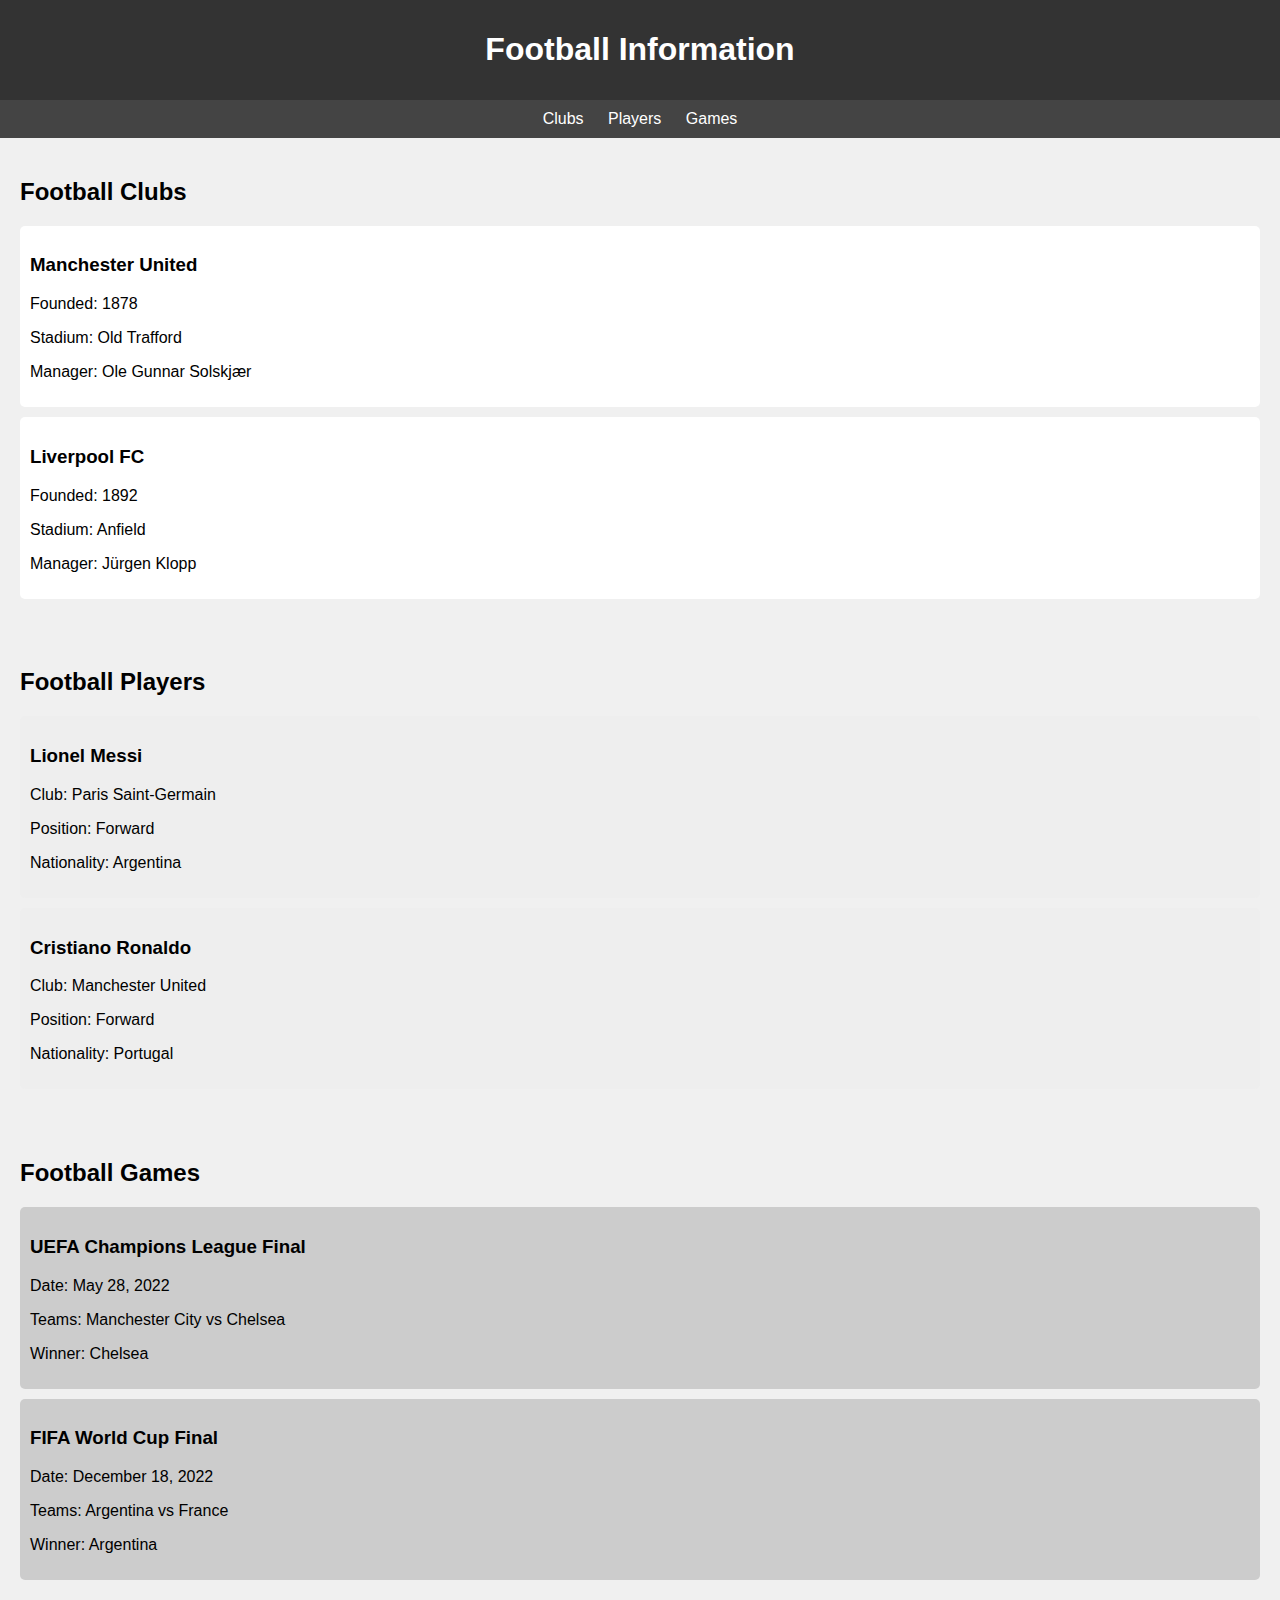
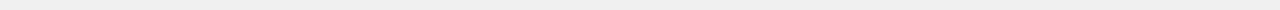
<file: ChatGpt draft rough idea.html>
<!DOCTYPE html>
<html lang="en">
<head>
  <meta charset="UTF-8">
  <meta name="viewport" content="width=device-width, initial-scale=1.0">
  <title>Football Information</title>
  <style>
    body {
      font-family: Arial, sans-serif;
      margin: 0;
      padding: 0;
      background-color: #f0f0f0;
    }

    header {
      background-color: #333;
      color: #fff;
      padding: 10px;
      text-align: center;
    }

    nav {
      background-color: #444;
      color: #fff;
      padding: 10px;
      text-align: center;
    }

    nav a {
      color: #fff;
      text-decoration: none;
      padding: 10px;
    }

    nav a:hover {
      background-color: #555;
    }

    section {
      padding: 20px;
    }

    .club {
      background-color: #fff;
      border-radius: 5px;
      padding: 10px;
      margin-bottom: 10px;
    }

    .player {
      background-color: #eee;
      border-radius: 5px;
      padding: 10px;
      margin-bottom: 10px;
    }

    .game {
      background-color: #ccc;
      border-radius: 5px;
      padding: 10px;
      margin-bottom: 10px;
    }
  </style>
</head>
<body>

  <header>
    <h1>Football Information</h1>
  </header>

  <nav>
    <a href="#clubs">Clubs</a>
    <a href="#players">Players</a>
    <a href="#games">Games</a>
  </nav>

  <section id="clubs">
    <h2>Football Clubs</h2>
    <div class="club">
      <h3>Manchester United</h3>
      <p>Founded: 1878</p>
      <p>Stadium: Old Trafford</p>
      <p>Manager: Ole Gunnar Solskjær</p>
    </div>
    <div class="club">
      <h3>Liverpool FC</h3>
      <p>Founded: 1892</p>
      <p>Stadium: Anfield</p>
      <p>Manager: Jürgen Klopp</p>
    </div>
  </section>

  <section id="players">
    <h2>Football Players</h2>
    <div class="player">
      <h3>Lionel Messi</h3>
      <p>Club: Paris Saint-Germain</p>
      <p>Position: Forward</p>
      <p>Nationality: Argentina</p>
    </div>
    <div class="player">
      <h3>Cristiano Ronaldo</h3>
      <p>Club: Manchester United</p>
      <p>Position: Forward</p>
      <p>Nationality: Portugal</p>
    </div>
  </section>

  <section id="games">
    <h2>Football Games</h2>
    <div class="game">
      <h3>UEFA Champions League Final</h3>
      <p>Date: May 28, 2022</p>
      <p>Teams: Manchester City vs Chelsea</p>
      <p>Winner: Chelsea</p>
    </div>
    <div class="game">
      <h3>FIFA World Cup Final</h3>
      <p>Date: December 18, 2022</p>
      <p>Teams: Argentina vs France</p>
      <p>Winner: Argentina</p>
    </div>
  </section>

</body>
</html>
</file>
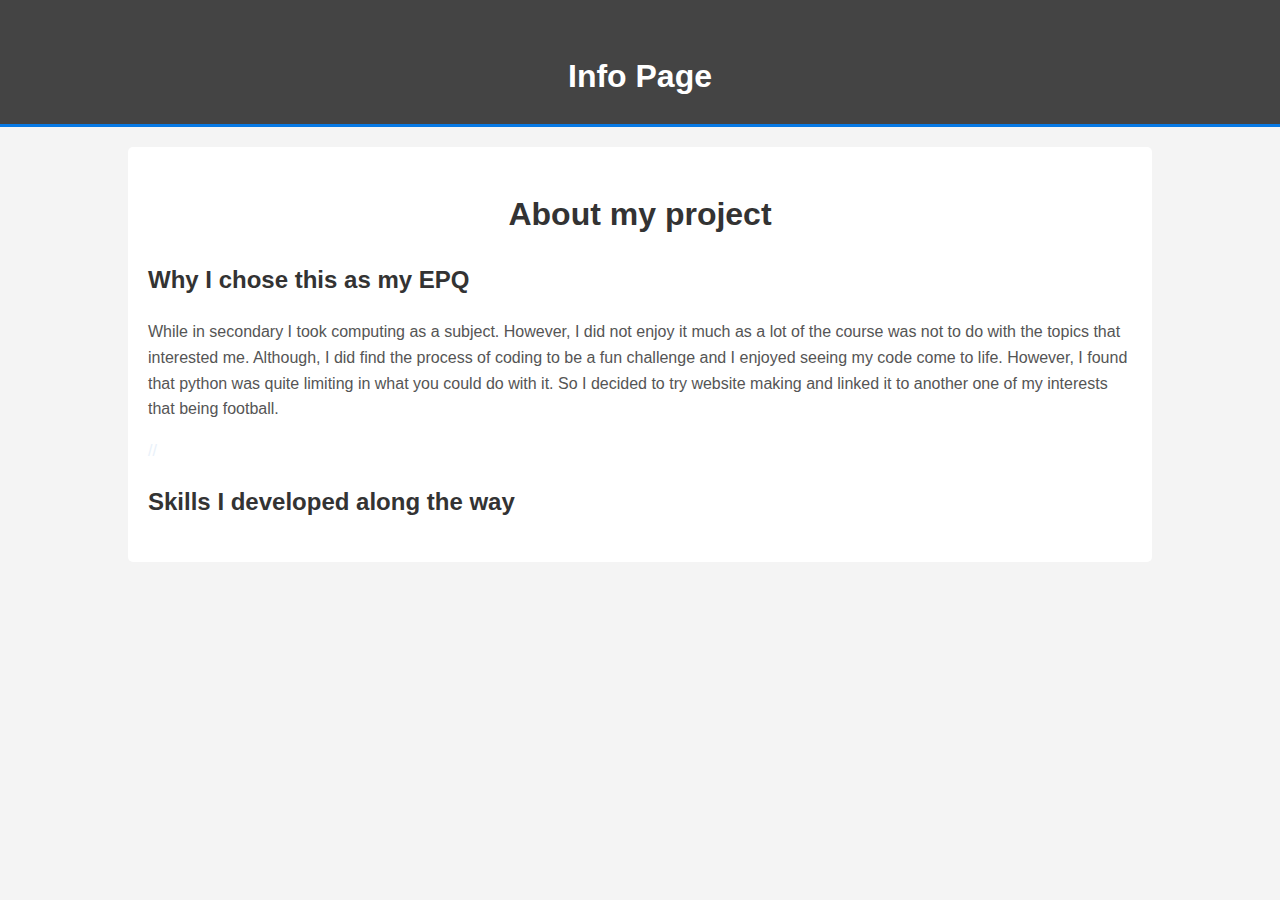
<file: version_August_2024/info.html>
<!DOCTYPE html>
<html lang="en">
<head>
    <meta charset="UTF-8">
    <meta name="viewport" content="width=device-width, initial-scale=1.0">
    <title>Info Page</title>
    <link rel="stylesheet" href="styles.css">
    <style>
        body {
            font-family: Arial, sans-serif;
            line-height: 1.6;
            margin: 0;
            padding: 0;
            background-color: #f4f4f4;
        }
        .container {
            width: 80%;
            margin: auto;
            overflow: hidden;
        }
        header {
            background: #444;
            color: #fff;
            padding-top: 30px;
            min-height: 70px;
            border-bottom: #0779e4 3px solid;
        }
        header a {
            color: #fff;
            text-decoration: none;
            text-transform: uppercase;
            font-size: 16px;
        }
        nav ul li {
            display: inline;
            margin: 0 10px;
        }
        .main-content {
            padding: 20px;
            background: #fff;
            border-radius: 5px;
            margin-top: 20px;
        }
        .main-content h1, .main-content h2, .main-content h3 {
            color: #333;
        }
        .main-content p {
            color: #555;
        }

    </style>
</head>
<body>
<header>
    <div class="container">
        <h1>Info Page</h1>
    </div>
</header>

<div class="container">
    <div class="main-content">
        <h1>About my project</h1>
        <h2>Why I chose this as my EPQ</h2>
        <p>While in secondary I took computing as a subject. However, I did not enjoy it much as a lot of the course was not to do with the topics that interested me. Although, I did find the process of coding to be a fun challenge and I enjoyed seeing my code come to life. However, I found that python was quite limiting in what you could do with it. So I decided to try website making and linked it to another one of my interests that being football.</p>
        //<h2>Skills I developed along the way</h2>
    </div>
</div>


</body>
</html>
</file>
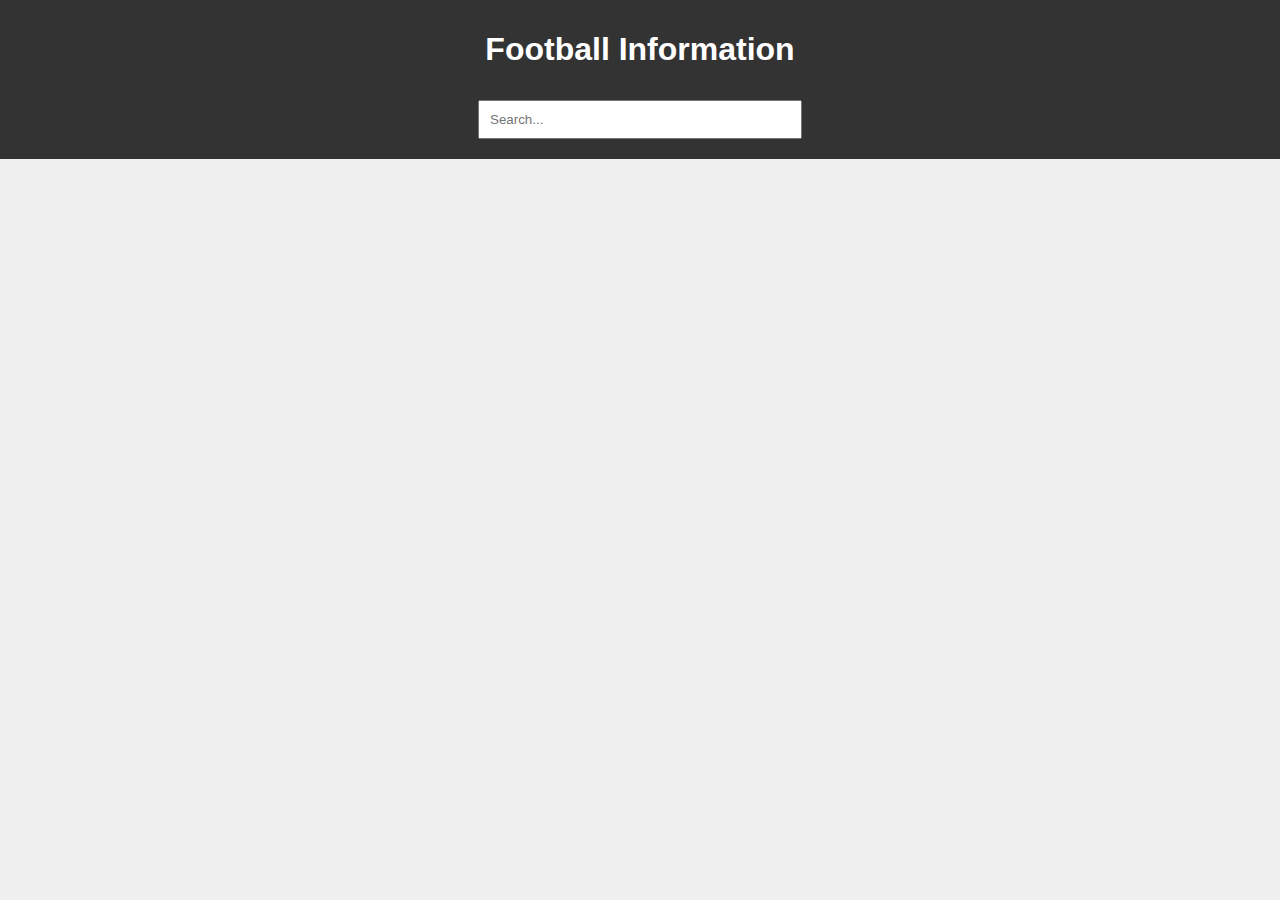
<file: version_november_2023/ChatGpt draft rough idea-search feature.html>
<!DOCTYPE html>
<html lang="en">
<head>
  <meta charset="UTF-8">
  <meta name="viewport" content="width=device-width, initial-scale=1.0">
  <title>Football Information</title>
  <style>
    body {
      font-family: Arial, sans-serif;
      margin: 0;
      padding: 0;
      background-color: #f0f0f0;
    }

    header {
      background-color: #333;
      color: #fff;
      padding: 10px;
      text-align: center;
    }

    input[type="text"] {
      padding: 10px;
      margin: 10px;
      width: 300px;
    }

    #results {
      padding: 20px;
    }

    .item {
      background-color: #fff;
      border-radius: 5px;
      padding: 10px;
      margin-bottom: 10px;
    }
  </style>
</head>
<body>

  <header>
    <h1>Football Information</h1>
    <input type="text" id="searchInput" placeholder="Search...">
  </header>

  <div id="results"></div>

  <script>
    // Sample data for clubs and players
    const clubs = [
      { name: "Manchester United", country: "England" },
      { name: "Liverpool FC", country: "England" },
      { name: "Chelsea FC", country: "England" },
      // Add more clubs as needed
    ];

    const players = [
      { name: "Lionel Messi", club: "Inter Miami", position: "Forward" },
      { name: "Cristiano Ronaldo", club: "Al Nassr", position: "Forward" },
      { name: "Harry Kane", club: "Tottenham Hotspur", position: "Forward" },
      // Add more players as needed
    ];

    // Function to perform search
    function search() {
      const searchTerm = document.getElementById("searchInput").value.toLowerCase();
      const resultsContainer = document.getElementById("results");
      resultsContainer.innerHTML = "";

      // Search in clubs
      const clubResults = clubs.filter(club => club.name.toLowerCase().includes(searchTerm));
      clubResults.forEach(club => {
        const clubDiv = document.createElement("div");
        clubDiv.classList.add("item");
        clubDiv.textContent = `Club: ${club.name}, Country: ${club.country}`;
        resultsContainer.appendChild(clubDiv);
      });

      // Search in players
      const playerResults = players.filter(player => player.name.toLowerCase().includes(searchTerm));
      playerResults.forEach(player => {
        const playerDiv = document.createElement("div");
        playerDiv.classList.add("item");
        playerDiv.textContent = `Player: ${player.name}, Club: ${player.club}, Position: ${player.position}`;
        resultsContainer.appendChild(playerDiv);
      });
    }

    // Add event listener for input change
    document.getElementById("searchInput").addEventListener("input", search);
  </script>

</body>
</html>
</file>
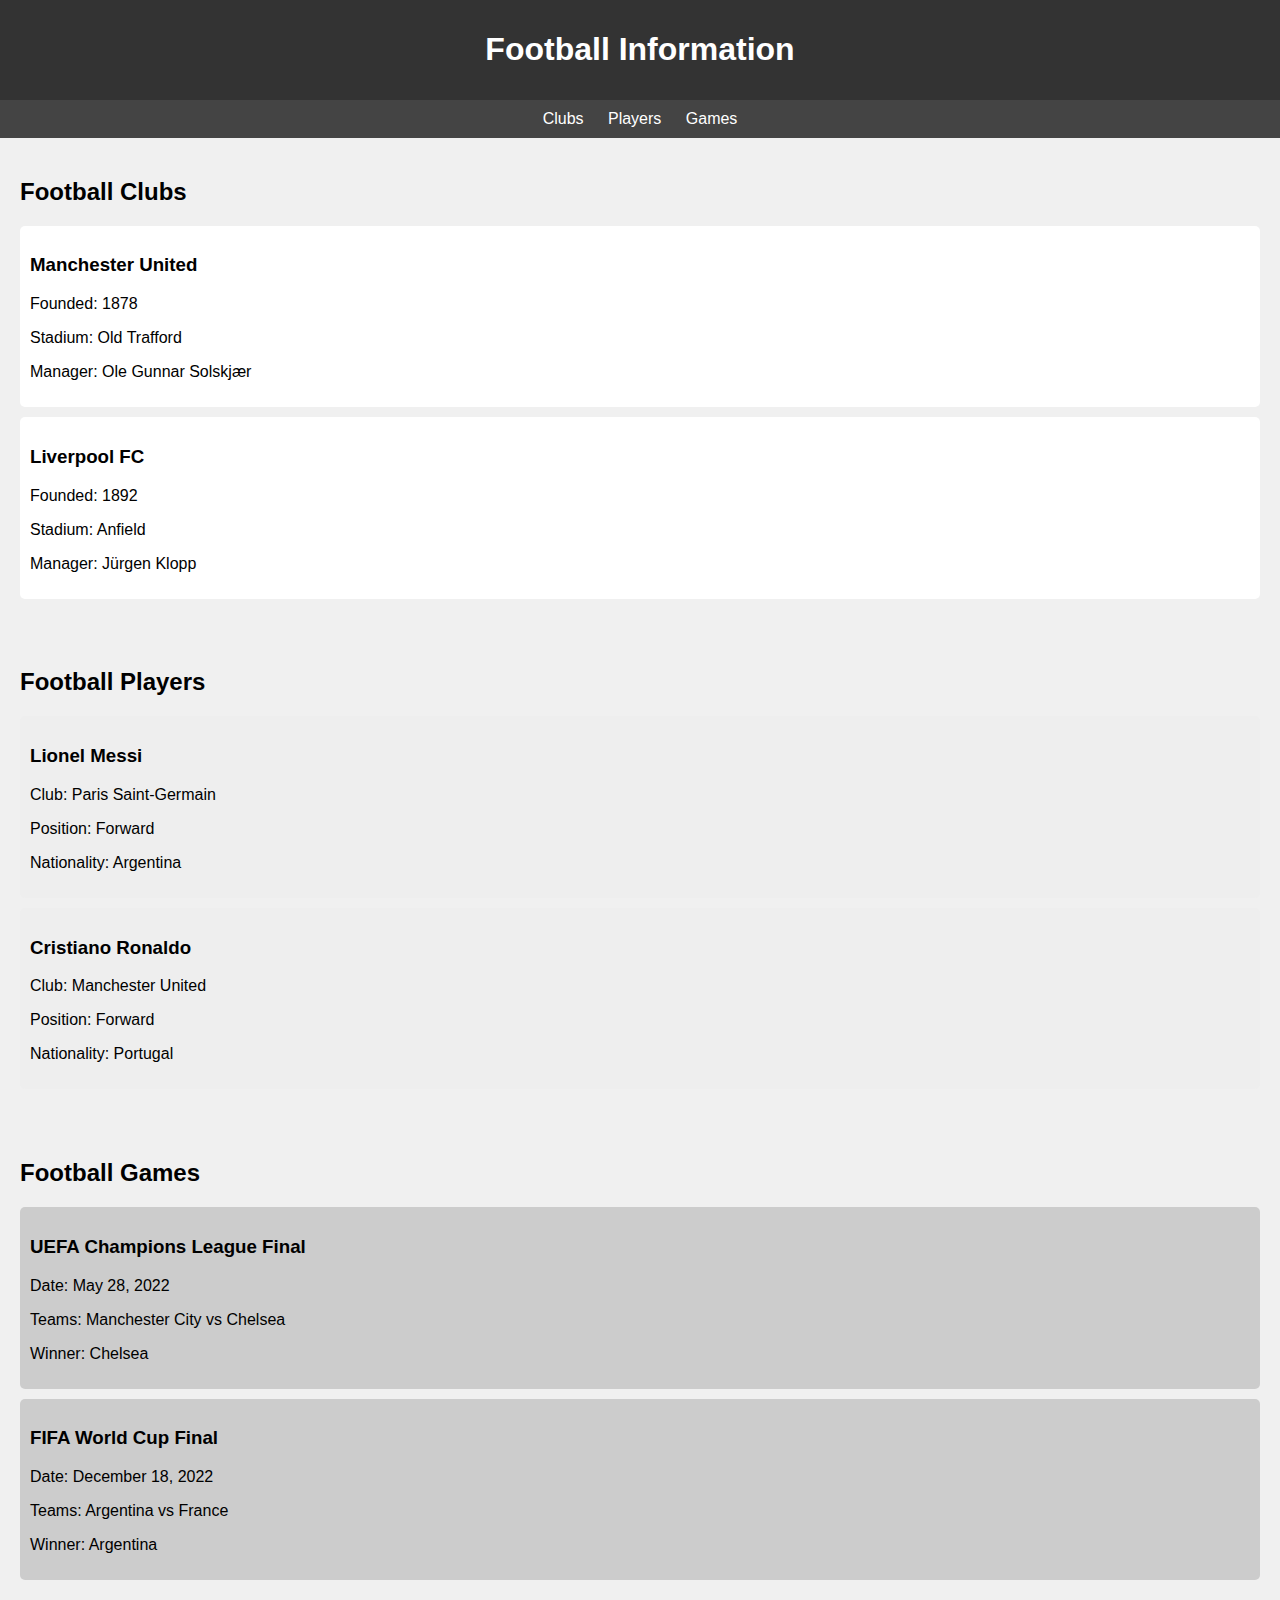
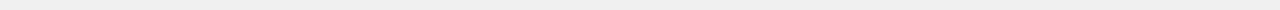
<file: version_november_2023/ChatGpt draft rough idea.html>
<!DOCTYPE html>
<html lang="en">
<head>
  <meta charset="UTF-8">
  <meta name="viewport" content="width=device-width, initial-scale=1.0">
  <title>Football Information</title>
  <style>
    body {
      font-family: Arial, sans-serif;
      margin: 0;
      padding: 0;
      background-color: #f0f0f0;
    }

    header {
      background-color: #333;
      color: #fff;
      padding: 10px;
      text-align: center;
    }

    nav {
      background-color: #444;
      color: #fff;
      padding: 10px;
      text-align: center;
    }

    nav a {
      color: #fff;
      text-decoration: none;
      padding: 10px;
    }

    nav a:hover {
      background-color: #555;
    }

    section {
      padding: 20px;
    }

    .club {
      background-color: #fff;
      border-radius: 5px;
      padding: 10px;
      margin-bottom: 10px;
    }

    .player {
      background-color: #eee;
      border-radius: 5px;
      padding: 10px;
      margin-bottom: 10px;
    }

    .game {
      background-color: #ccc;
      border-radius: 5px;
      padding: 10px;
      margin-bottom: 10px;
    }
  </style>
</head>
<body>

  <header>
    <h1>Football Information</h1>
  </header>

  <nav>
    <a href="#clubs">Clubs</a>
    <a href="#players">Players</a>
    <a href="#games">Games</a>
  </nav>

  <section id="clubs">
    <h2>Football Clubs</h2>
    <div class="club">
      <h3>Manchester United</h3>
      <p>Founded: 1878</p>
      <p>Stadium: Old Trafford</p>
      <p>Manager: Ole Gunnar Solskjær</p>
    </div>
    <div class="club">
      <h3>Liverpool FC</h3>
      <p>Founded: 1892</p>
      <p>Stadium: Anfield</p>
      <p>Manager: Jürgen Klopp</p>
    </div>
  </section>

  <section id="players">
    <h2>Football Players</h2>
    <div class="player">
      <h3>Lionel Messi</h3>
      <p>Club: Paris Saint-Germain</p>
      <p>Position: Forward</p>
      <p>Nationality: Argentina</p>
    </div>
    <div class="player">
      <h3>Cristiano Ronaldo</h3>
      <p>Club: Manchester United</p>
      <p>Position: Forward</p>
      <p>Nationality: Portugal</p>
    </div>
  </section>

  <section id="games">
    <h2>Football Games</h2>
    <div class="game">
      <h3>UEFA Champions League Final</h3>
      <p>Date: May 28, 2022</p>
      <p>Teams: Manchester City vs Chelsea</p>
      <p>Winner: Chelsea</p>
    </div>
    <div class="game">
      <h3>FIFA World Cup Final</h3>
      <p>Date: December 18, 2022</p>
      <p>Teams: Argentina vs France</p>
      <p>Winner: Argentina</p>
    </div>
  </section>

</body>
</html>
</file>
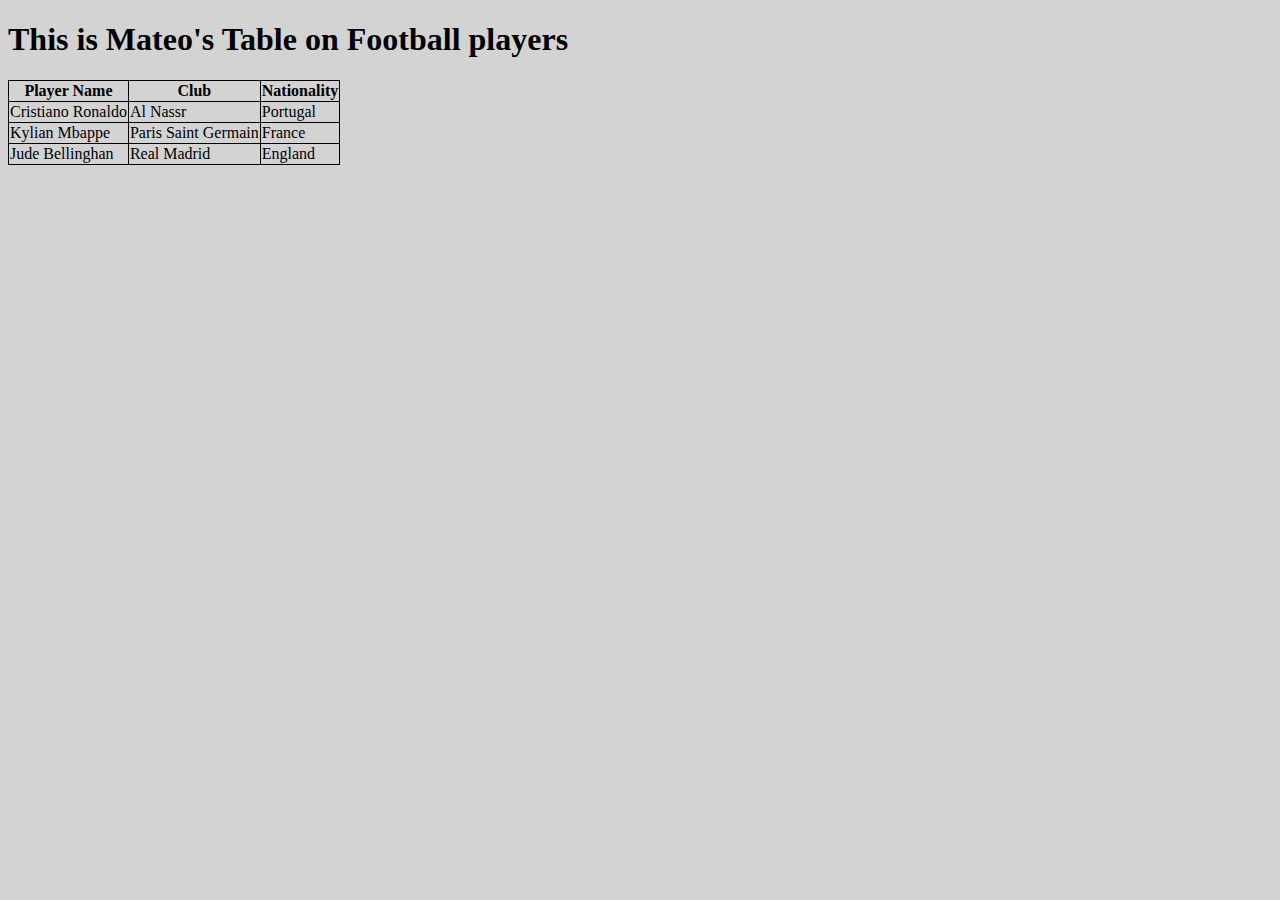
<file: version_november_2023/HTML_TABLE_PRACTICE.html>
<!DOCTYPE html>
<html>
<style>
table, th, td {
	border:1px solid black;
	border-collapse:collapse;
}
</style>
<body style = "background-color:lightgrey;">
<h1>This is Mateo's Table on Football players</h1>
<table>
	<tr>
		<th>Player Name</th>
		<th>Club</th>
		<th>Nationality</th>
	</tr>
	<tr>
		<td>Cristiano Ronaldo</td>
		<td>Al Nassr</td>
		<td>Portugal</td>
	</tr>
	<tr>
		<td>Kylian Mbappe</td>
		<td>Paris Saint Germain</td>
		<td>France</td>
	</tr>
	<tr>
		<td>Jude Bellinghan</td>
		<td>Real Madrid</td>
		<td>England</td>
</file>
<file: version_August_2024/styles.css>
body {
    background-color: #565555;
    color: #E9F1FA;
    font-family: Arial, sans-serif;
    margin: 0;
    padding: 0;
}

.image-container {
    padding: 0px;
    position: relative;
}

.image-container img {
    width: 100%;
    height: auto;
    opacity: 0.75;
}

/* Styling for the overlay text */
.overlay-text {
    position: absolute;
    top: 13.5%;
    left: 50%;
    transform: translate(-50%, -50%);
    color: white;
    font-size: 30px; /* Adjust as needed */
    text-align: center;
    background-color: rgba(0, 0, 0, 0.5); /* Black background with 50% opacity */
    padding: 10px; /* Adds some padding around the text */
    border-radius: 5px; /* Optional: Adds rounded corners to the background */
    text-shadow: 2px 2px 4px rgba(0, 0, 0, 0.7); /* Adds a subtle shadow */
}

h1 {
    text-align: center;
    font: Arial,Helvetica,Sans-serif;
}

#search {
    width: 50%;
    font: bold 15px Arial,Helvetica,Sans-serif;
    color: #000000
    padding: 15px;
    margin-bottom: 20px;
    border: none;
    border-radius: 5px;
    box-shadow: 0px 0px 5px rgba(0, 0, 0, 0.1);
}

.search-container {
    position: relative;
    width: 50%;
    margin: auto;
    padding: 10px
}

#suggestions {
    position: absolute;
    border: 1px solid #ccc;
    border-top: none;
    z-index: 1000;
    width: 100%;
    max-height: 150px;
    overflow-y: auto;
    background-color: white;
}

.suggestion-item {
    padding: 10px;
    cursor: pointer;
}

.suggestion-item:hover {
    background-color: #f0f0f0;
}

table {
    width: 100%;
    border-collapse: collapse;
}

table, th, td {
    border: 1px solid #555;
}

th, td {
    padding: 10px;
    text-align: left;
}

th {
    background-color: #333;
}

a {
    color: white;
    text-decoration: none;
}

a:hover {
    color: blue;
    text-decoration: none;
}

.footer {
    text-align: center;
    font: bold 20px Arial,Helvetica,Sans-serif;
    padding: 10px 0;
    background: #565555;
    color: #fff;
    margin-top: 20px;
}

header {
            background: #444;
            color: #fff;
            padding-top: 30px;
            min-height: 70px;
            border-bottom: #0779e4 3px solid;
}
header a {
    color: #fff;
    text-decoration: none;
    text-transform: uppercase;
    font-size: 16px;
}
</file>
